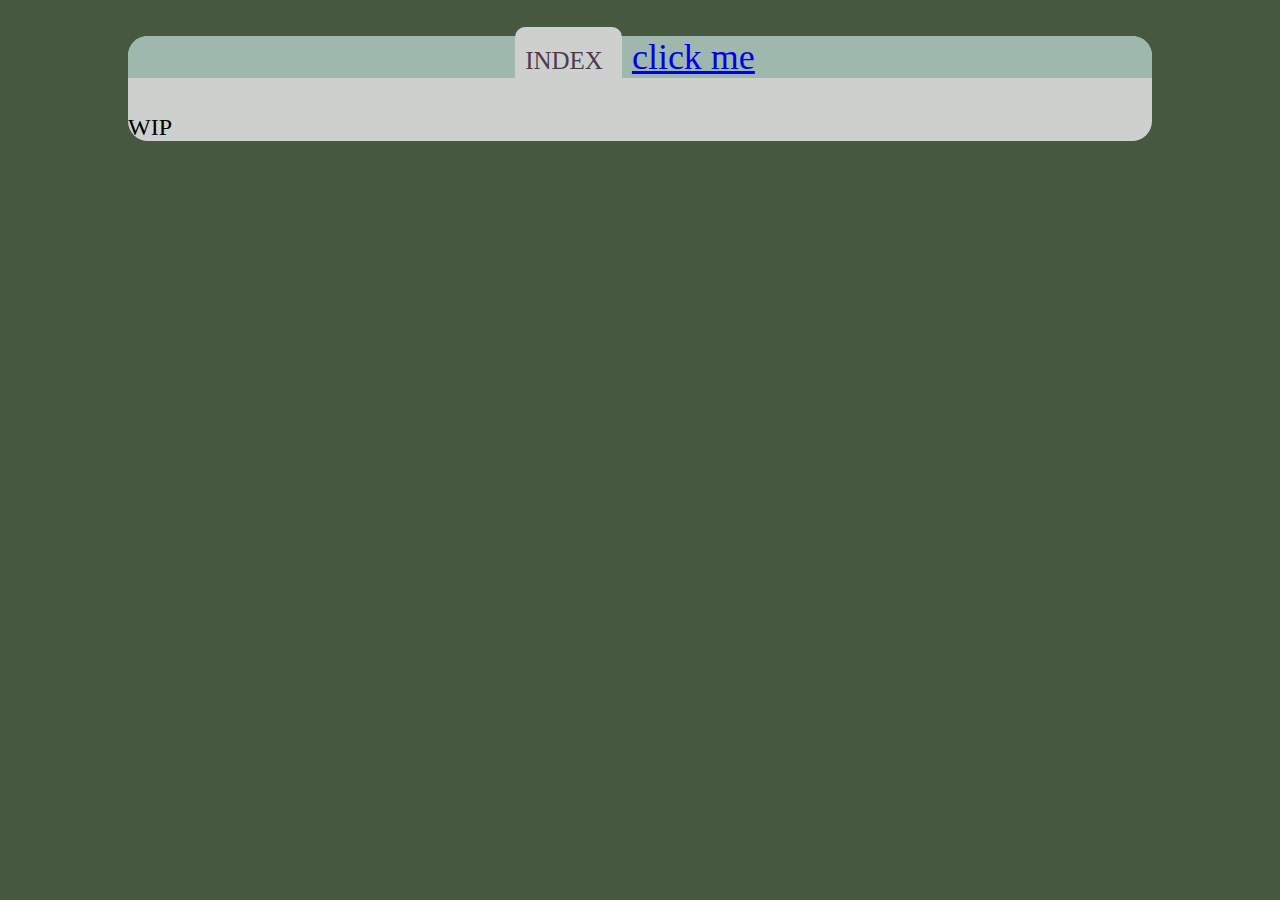
<file: index.html>
<!DOCTYPE html>

<html lang="en">

  <head>
    <meta charset="utf-8">
    <link rel="stylesheet" href="mystyle.css">
    <title>Insights of a Skeptic</title>
  </head>
<nav>
<ul>
<li class="current"> 
<a href="index.html" class="navlink">index</a>
</li>
  <li>
    <a href="https://www.youtube.com/watch?v=dQw4w9WgXcQ"> click me </a>
  </li>
</ul>
</nav>
  <body>
    <p>
      WIP
    </p>
  </body>

</html>
</file>
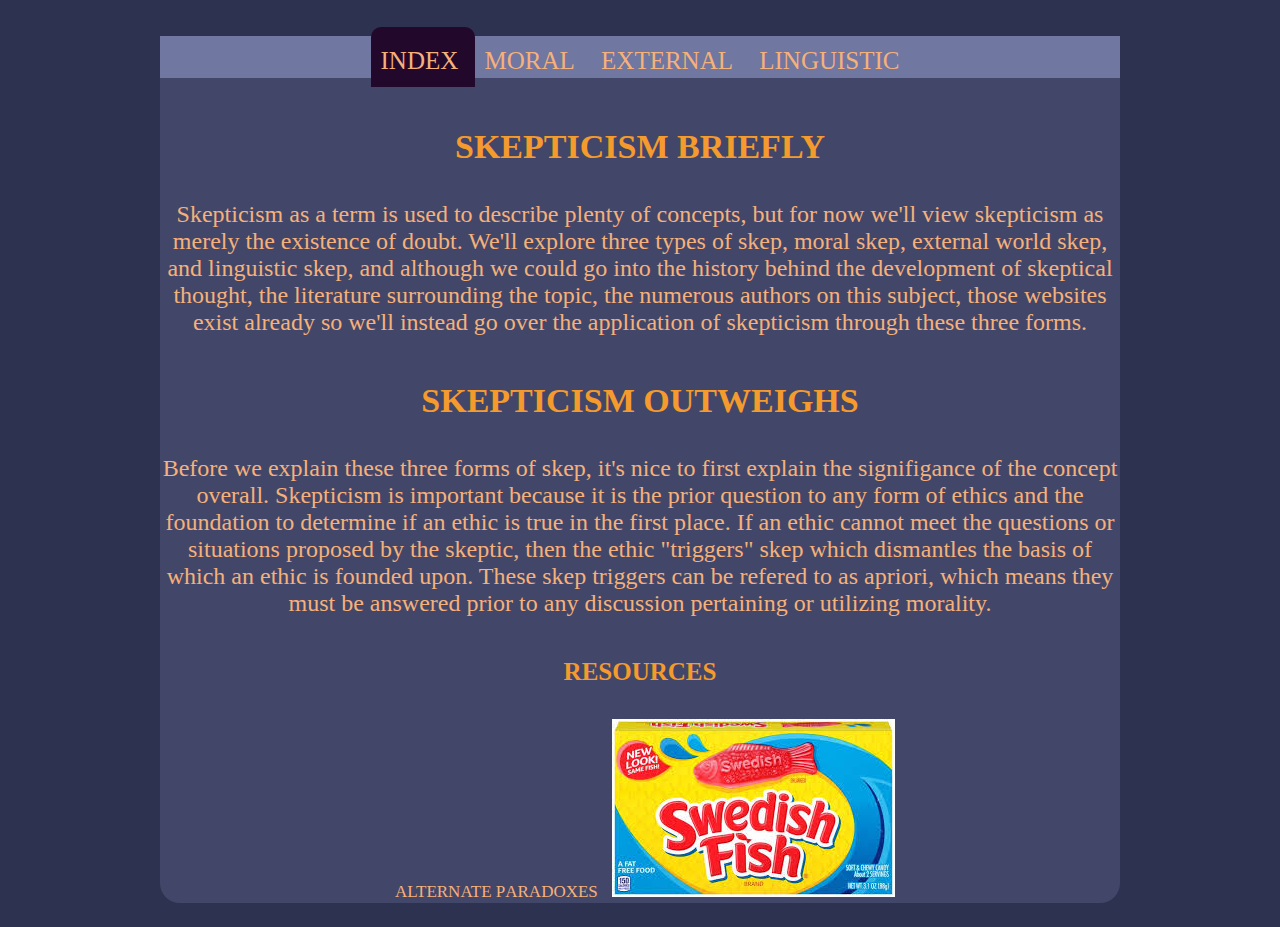
<file: site/index.html>
<!DOCTYPE html>

<html lang="en">

  <head>
    <meta charset="utf-8">
    <link rel="stylesheet" href="mystyle.css">
    <title>Insights of a Skeptic</title>
  </head>
  
<nav>
<ul>
<li class="current"> 
<a href="index.html" class="navlink">index</a>
</li>
  <li>
    <a href="p0.html"> Moral </a>
  </li>
  <li>
    <a href="p1.html"> External </a>
  </li>
  <li>
    <a href="p2.html"> Linguistic </a>
  </li>
  
</ul>
  
</nav>
  
  <body>
    <h1>
      Skepticism Briefly 
    </h1>
    <p>
      Skepticism as a term is used to describe plenty of concepts, but for now we'll view skepticism as merely the existence of doubt.
      We'll explore three types of skep, moral skep, external world skep, and linguistic skep, and although 
      we could go into the history behind the development of skeptical thought, the literature surrounding the topic, the numerous authors on this subject, 
      those websites exist already so we'll instead go over the application of skepticism through these three forms.
      
    </p>
      
      <h1>
        Skepticism Outweighs
      </h1>
    <p>
      Before we explain these three forms of skep, it's nice to first explain the signifigance of the concept overall. Skepticism is important because it is the 
      prior question to any form of ethics and the foundation to determine if an ethic is true in the first place. If an ethic cannot meet the questions
      or situations proposed by the skeptic, then the ethic "triggers" skep which dismantles the basis of which an ethic is founded upon. These skep triggers can be refered to as apriori, 
      which means they must be answered prior to any discussion pertaining or utilizing morality.
    </p>
    <h2>
      Resources
    </h2>
    <ul>
      <li>
        <a href="https://plato.stanford.edu/entries/epistemic-paradoxes/#PrePar">Alternate Paradoxes</a>
      </li>
   <img src="images/swedish_box.jpg" alt="hyperreality" >
    </ul>

  </body>

</html>
</file>
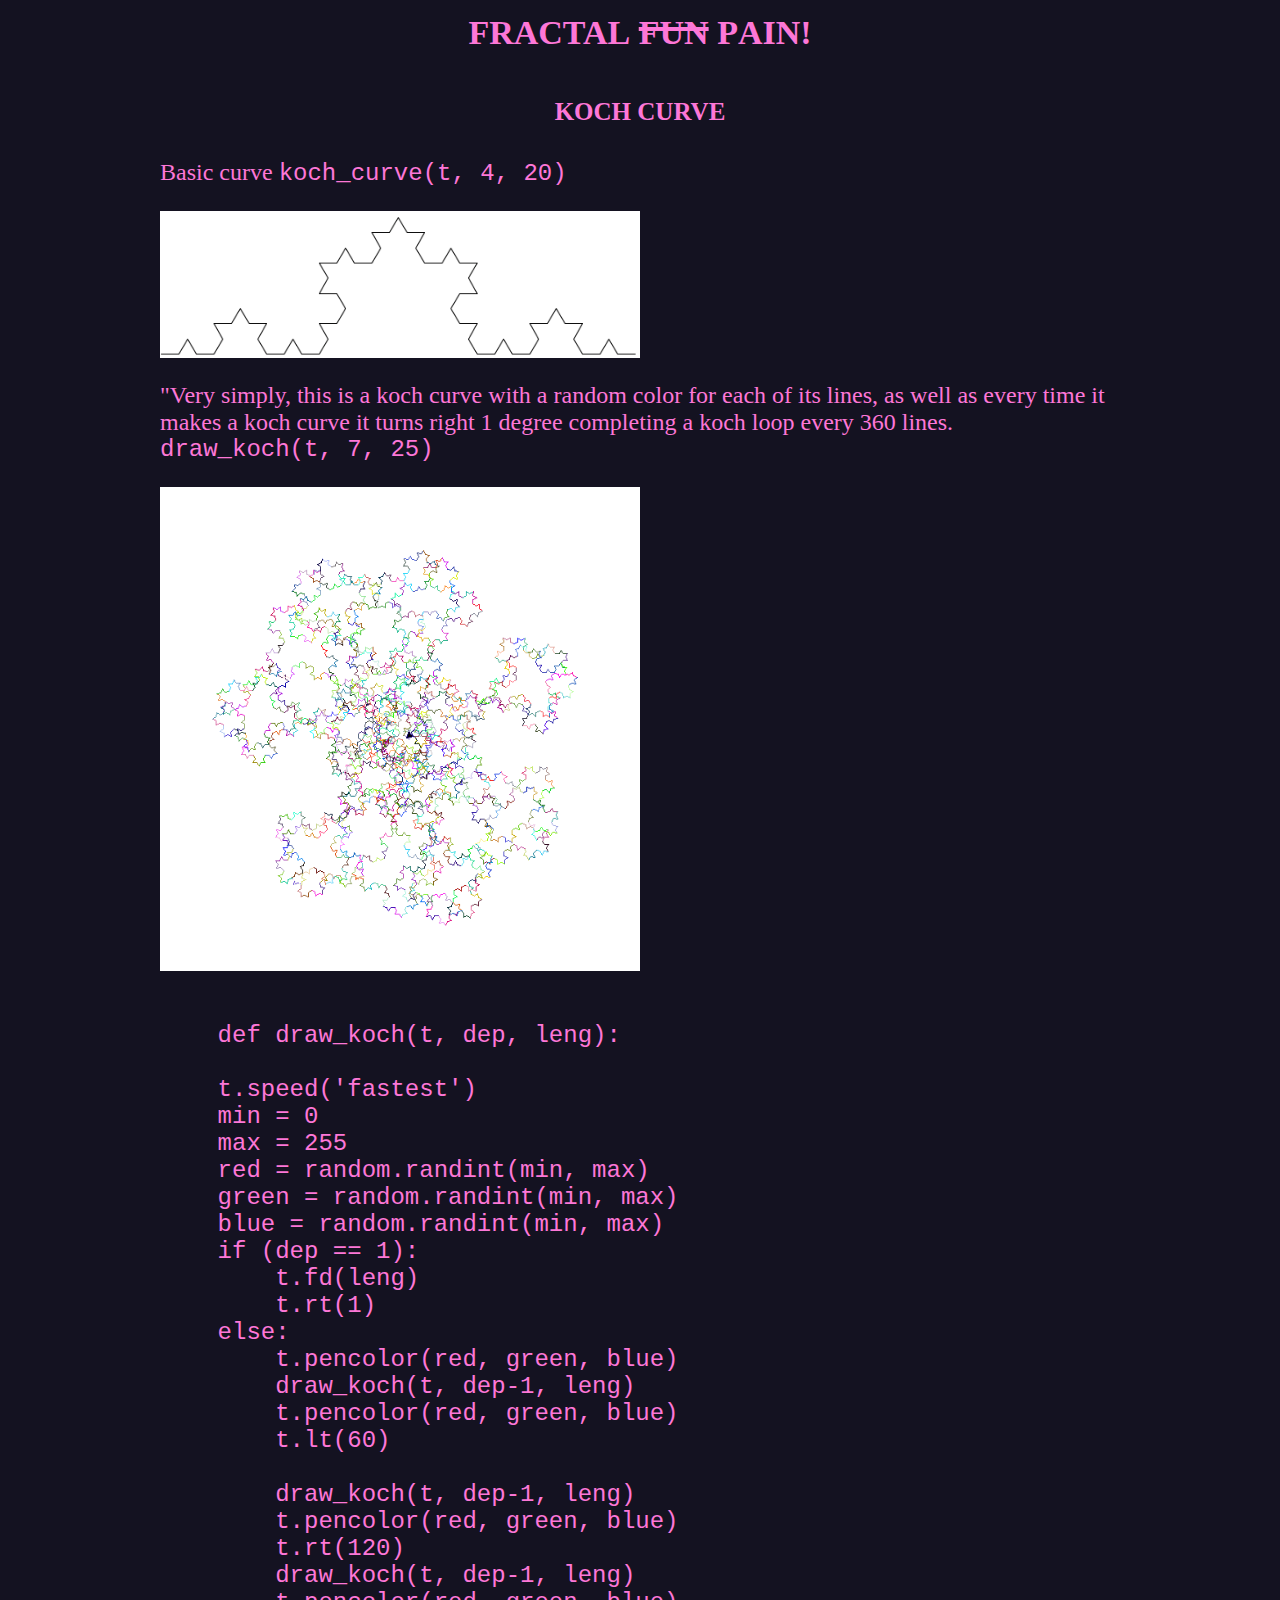
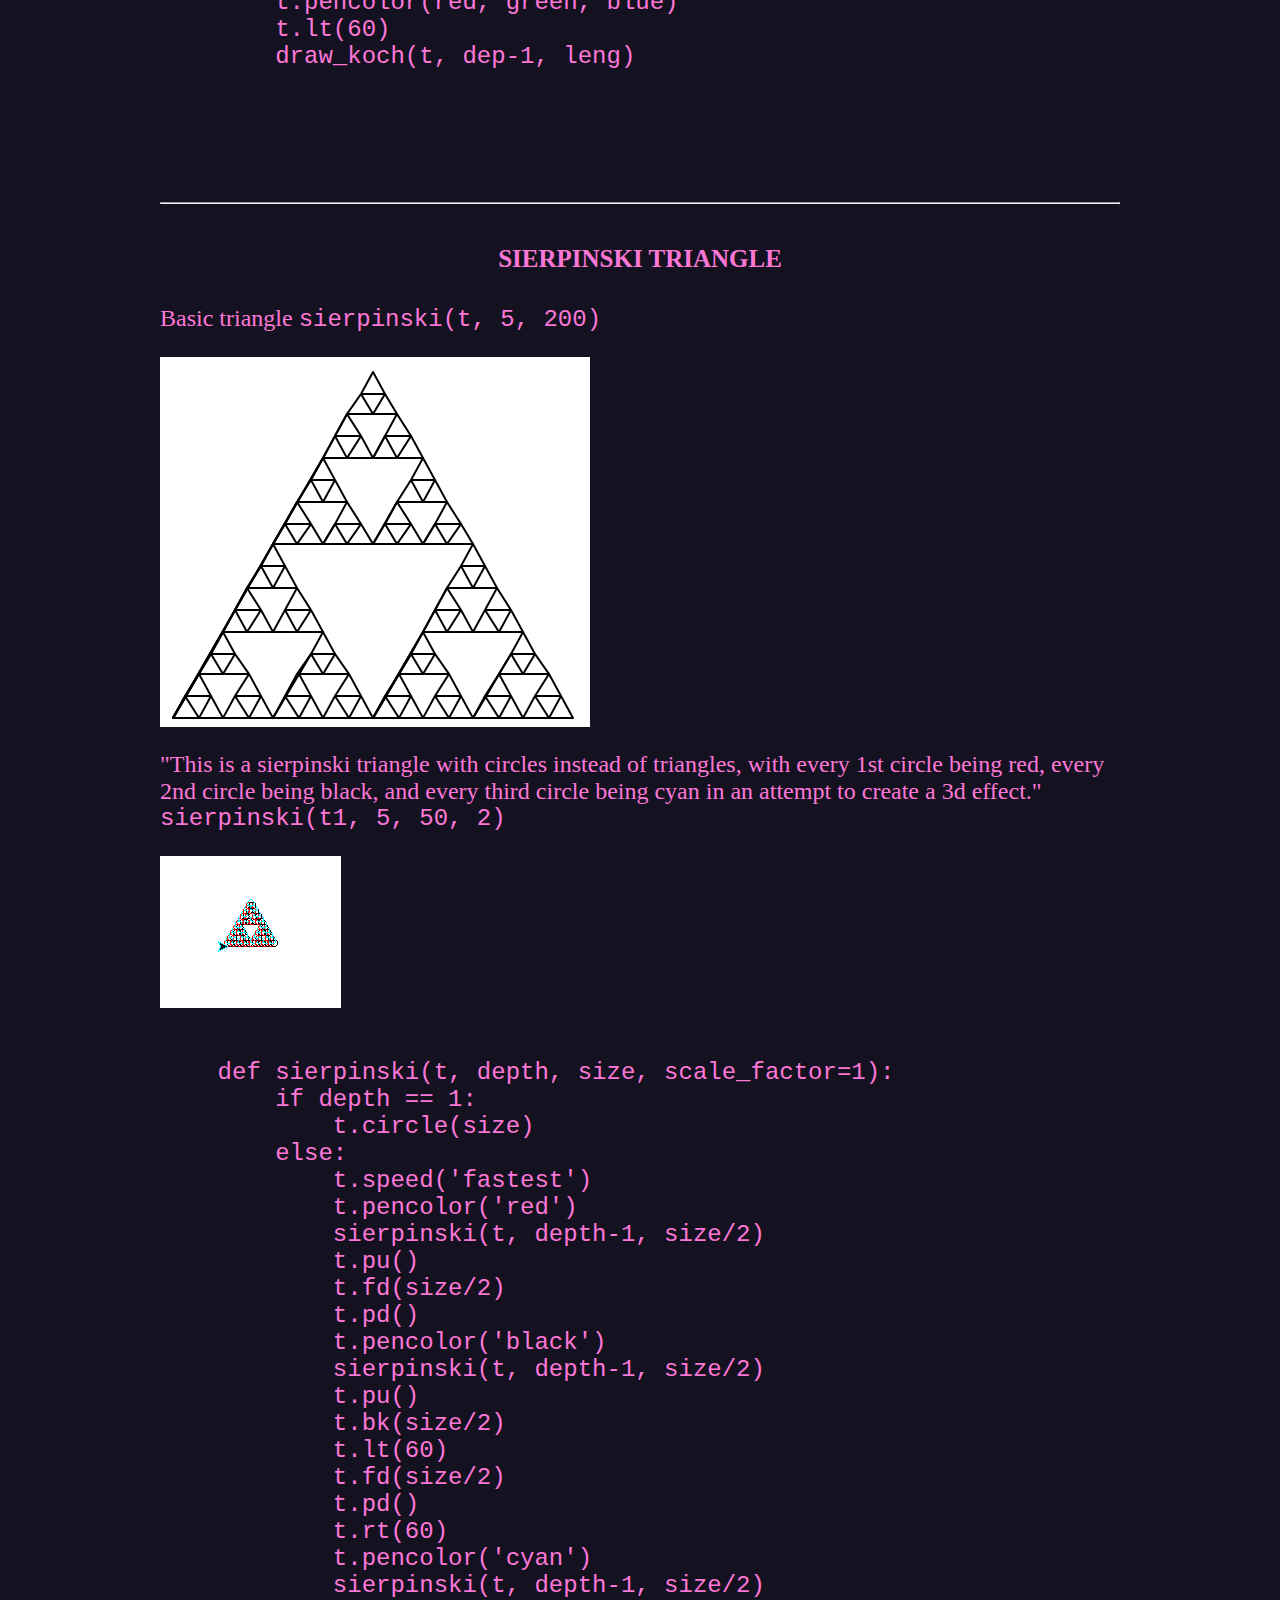
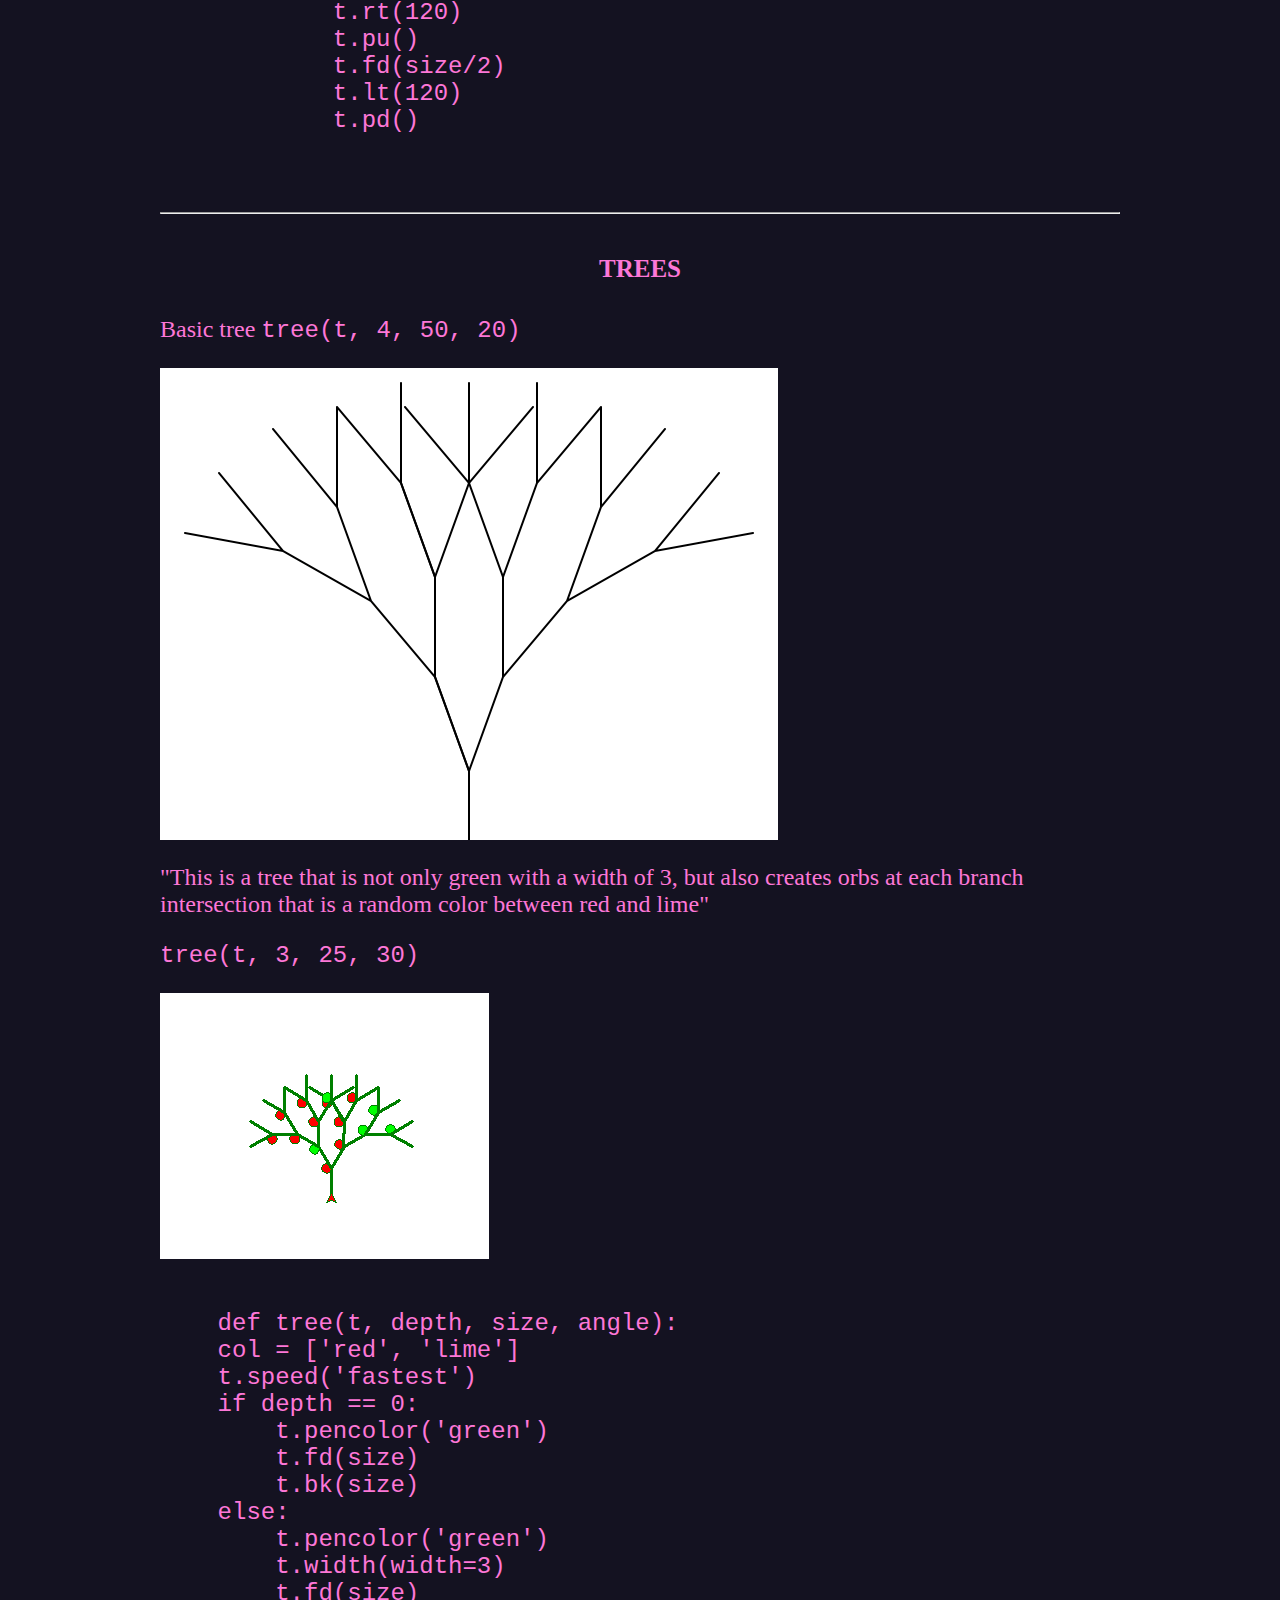
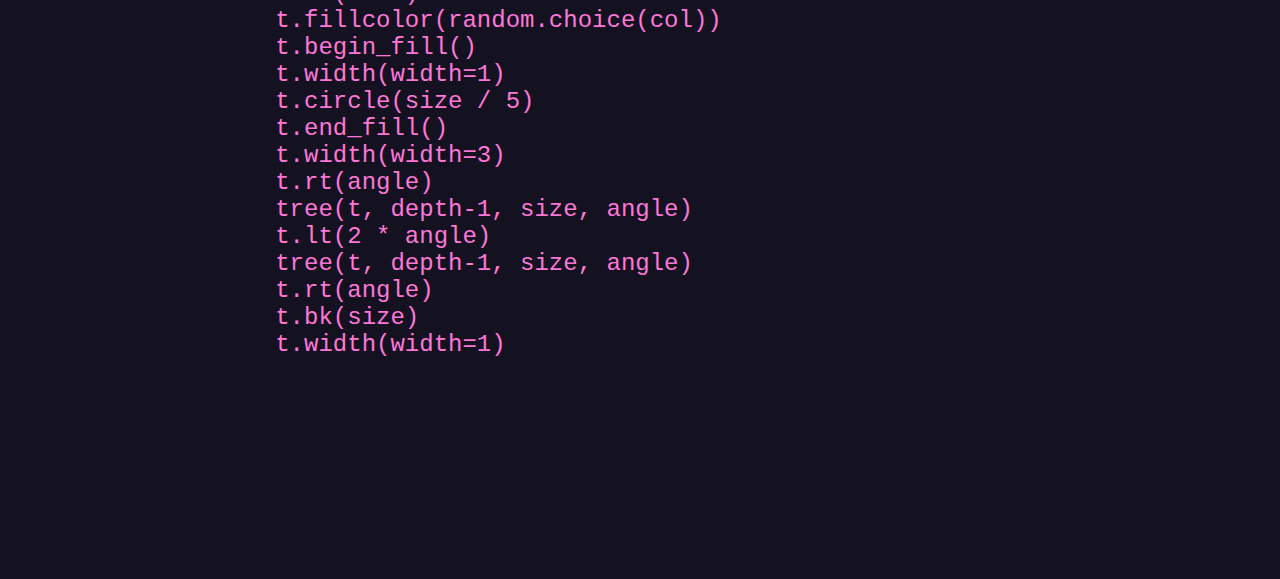
<file: fractals.html>
<html lang="en">
<head>
 <meta charset="utf-8"> 
 <link rel="stylesheet" href="fractals.css">
 <title>Galvin's Fractals</title>
</head>

<body>
    <h1>Fractal <s> Fun</s> Pain!</h1>
    <div>
      <h2>Koch Curve</h2>
      <p>
        Basic curve <code>koch_curve(t, 4, 20)</code>
      </p>
      <img src="koch-basic.png" width="50%">
      <p>
	  "Very simply, this is a koch curve with a random color for each of its lines, as well as every time it makes a koch curve it turns right 1 degree completing a koch loop every 360 lines.
       <code>draw_koch(t, 7, 25)</code>
      </p>
      <img src="koch.png" width="50%">
      <pre>        <code>
    def draw_koch(t, dep, leng):
    
    t.speed('fastest')
    min = 0
    max = 255
    red = random.randint(min, max)
    green = random.randint(min, max)
    blue = random.randint(min, max)
    if (dep == 1):
        t.fd(leng)
        t.rt(1)
    else:
        t.pencolor(red, green, blue)
        draw_koch(t, dep-1, leng)
        t.pencolor(red, green, blue)
        t.lt(60)
        
        draw_koch(t, dep-1, leng)
        t.pencolor(red, green, blue)
        t.rt(120)
        draw_koch(t, dep-1, leng)
        t.pencolor(red, green, blue)
        t.lt(60)
        draw_koch(t, dep-1, leng)
        

        </code>
      </pre>
    </div>

    <hr>

    <div>
      <h2>Sierpinski Triangle</h2>
      <p>
        Basic triangle <code>sierpinski(t, 5, 200)</code>
      </p>
      <img src="sierpinski-basic.png">
      <p>"This is a sierpinski triangle with circles instead of triangles, with every 1st circle being red, every 2nd circle being black, and every third circle being cyan in an attempt to create a 3d effect."
   <code>sierpinski(t1, 5, 50, 2)</code>
      </p>
      <img src="sierpinski.png">
      <pre>        <code>
    def sierpinski(t, depth, size, scale_factor=1):
        if depth == 1:
            t.circle(size)
        else:
            t.speed('fastest')
            t.pencolor('red')
            sierpinski(t, depth-1, size/2)
            t.pu()
            t.fd(size/2)
            t.pd()
            t.pencolor('black')
            sierpinski(t, depth-1, size/2)
            t.pu()
            t.bk(size/2)
            t.lt(60)
            t.fd(size/2)
            t.pd()
            t.rt(60)
            t.pencolor('cyan')
            sierpinski(t, depth-1, size/2)
            t.rt(120)
            t.pu()
            t.fd(size/2)
            t.lt(120)
            t.pd()
        </code>
      </pre>
    </div>

    <hr>

    <div>
      <h2>Trees</h2>
      <p>
        Basic tree <code>tree(t, 4, 50, 20)</code>
      </p>
      <img src="tree-basic.png">
      <p>
       "This is a tree that is not only green with a width of 3, but also creates orbs at each branch intersection that is a random color between red and lime"
        </p><ul>
         
        <code>tree(t, 3, 25, 30)</code>
      <p></p>
      <img src="tree.png">
      <pre>        <code>
    def tree(t, depth, size, angle):
    col = ['red', 'lime']
    t.speed('fastest')
    if depth == 0:
        t.pencolor('green')
        t.fd(size)
        t.bk(size)
    else:
        t.pencolor('green')
        t.width(width=3)
        t.fd(size)
        t.fillcolor(random.choice(col))
        t.begin_fill()
        t.width(width=1)
        t.circle(size / 5)
        t.end_fill()
        t.width(width=3)
        t.rt(angle)
        tree(t, depth-1, size, angle)
        t.lt(2 * angle)
        tree(t, depth-1, size, angle)
        t.rt(angle)
        t.bk(size)
        t.width(width=1)
        

        </code>
      </pre>
    </ul></div>

  



</body>
</file>
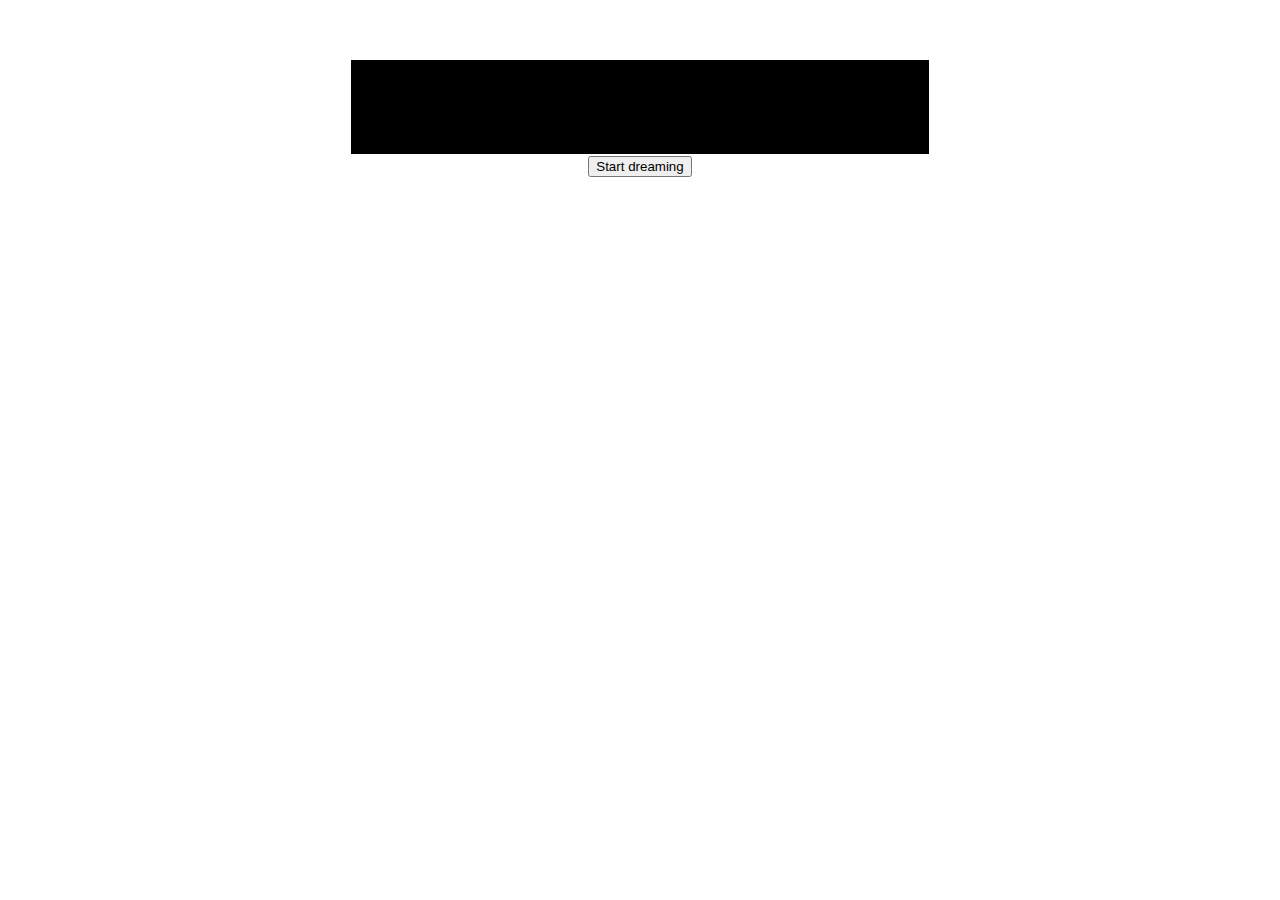
<file: py/dream1.html>
<head>
    <meta charset="utf-8">
    <title>
      Dreaming
    </title>
	<link rel="stylesheet" href="frontier.css">
  </head>

<body>
<div class="container">
<div class="typewriter-text">	
<p><span>You choose to close your eyes.</span></p> 
<p><span>You start drifting.</span></p>
<p><span>You stop thinking.</span></p>
</div>	
</div>

<div class="wrapper">
<a href="/Dream1_start">
<button> Start dreaming </button>
</a>



</body>
</html>
</file>
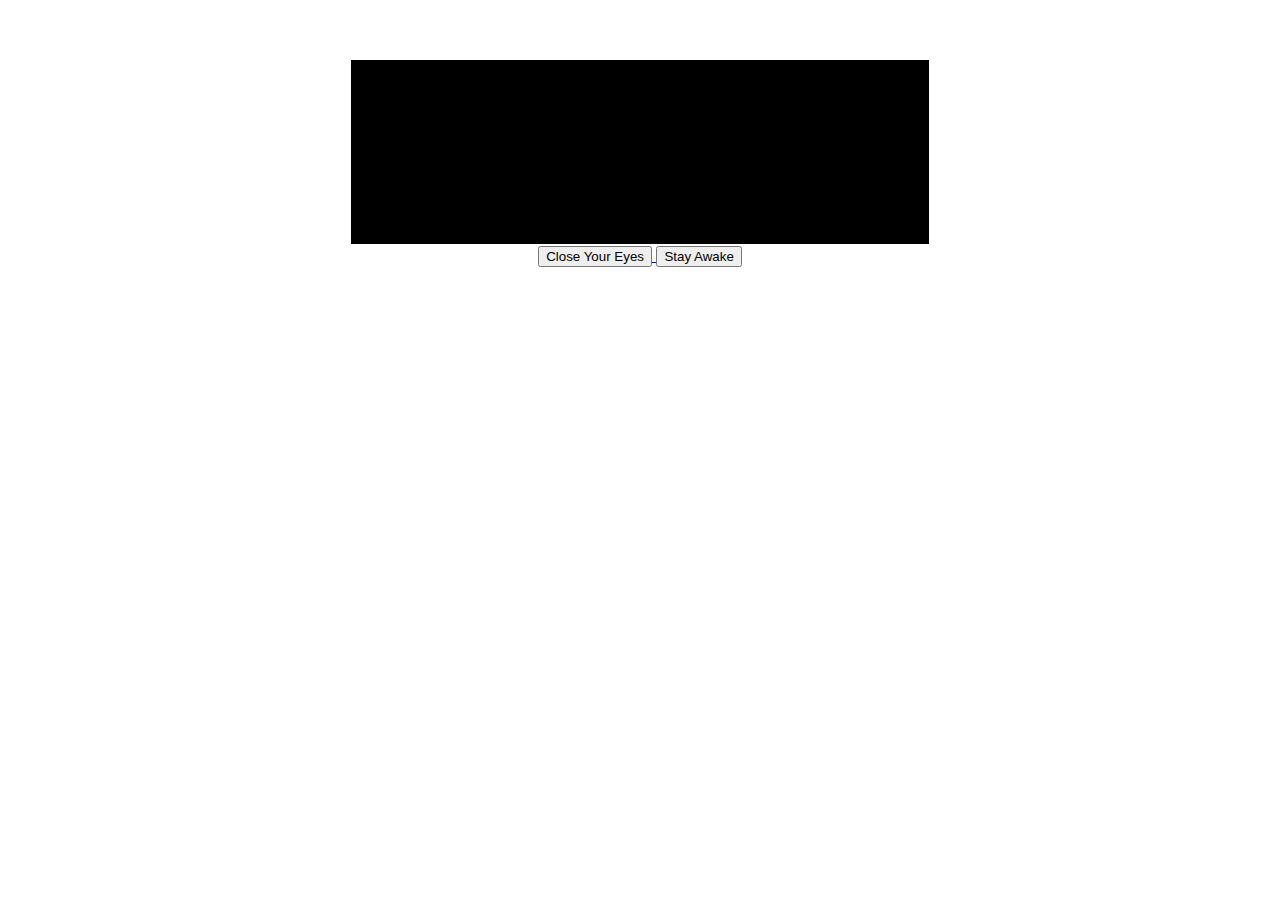
<file: py/frontier.html>
<html lang="en">

<head>
    <meta charset="utf-8">
    <title>
      The Birds Are Singing
    </title>
	<link rel="stylesheet" href="frontier.css">
  </head>

<body>
<div class="container">
<div class="typewriter-text">	
<p><span>You open your eyes.</span></p> 
<p><span>You're in your bed.</span></p> 
<p><span>Your room is in disarray.</span></p> 
<p><span>Black garbage bags takes up most of the room on the floor.</span></p>
<p><span>The desk by your bedside is filled with open ramen cups and empty energy drinks.</span></p> 
<p><span>your keyboard looks oily and your monitor has weird white stains on it.</span></p>
<p><span>The entire room smells terrible but you don't seem to notice.</span></p> 
<p><span>Go back to bed?</span></p>
</div>	
</div>
<div class="wrapper">
<a href="/Dream1">
<button> Close Your Eyes</button>
</a>

<a href="/Day1" target="_blank">
<button> Stay Awake</button>
</a>
</div>

</body>
</html>
</file>
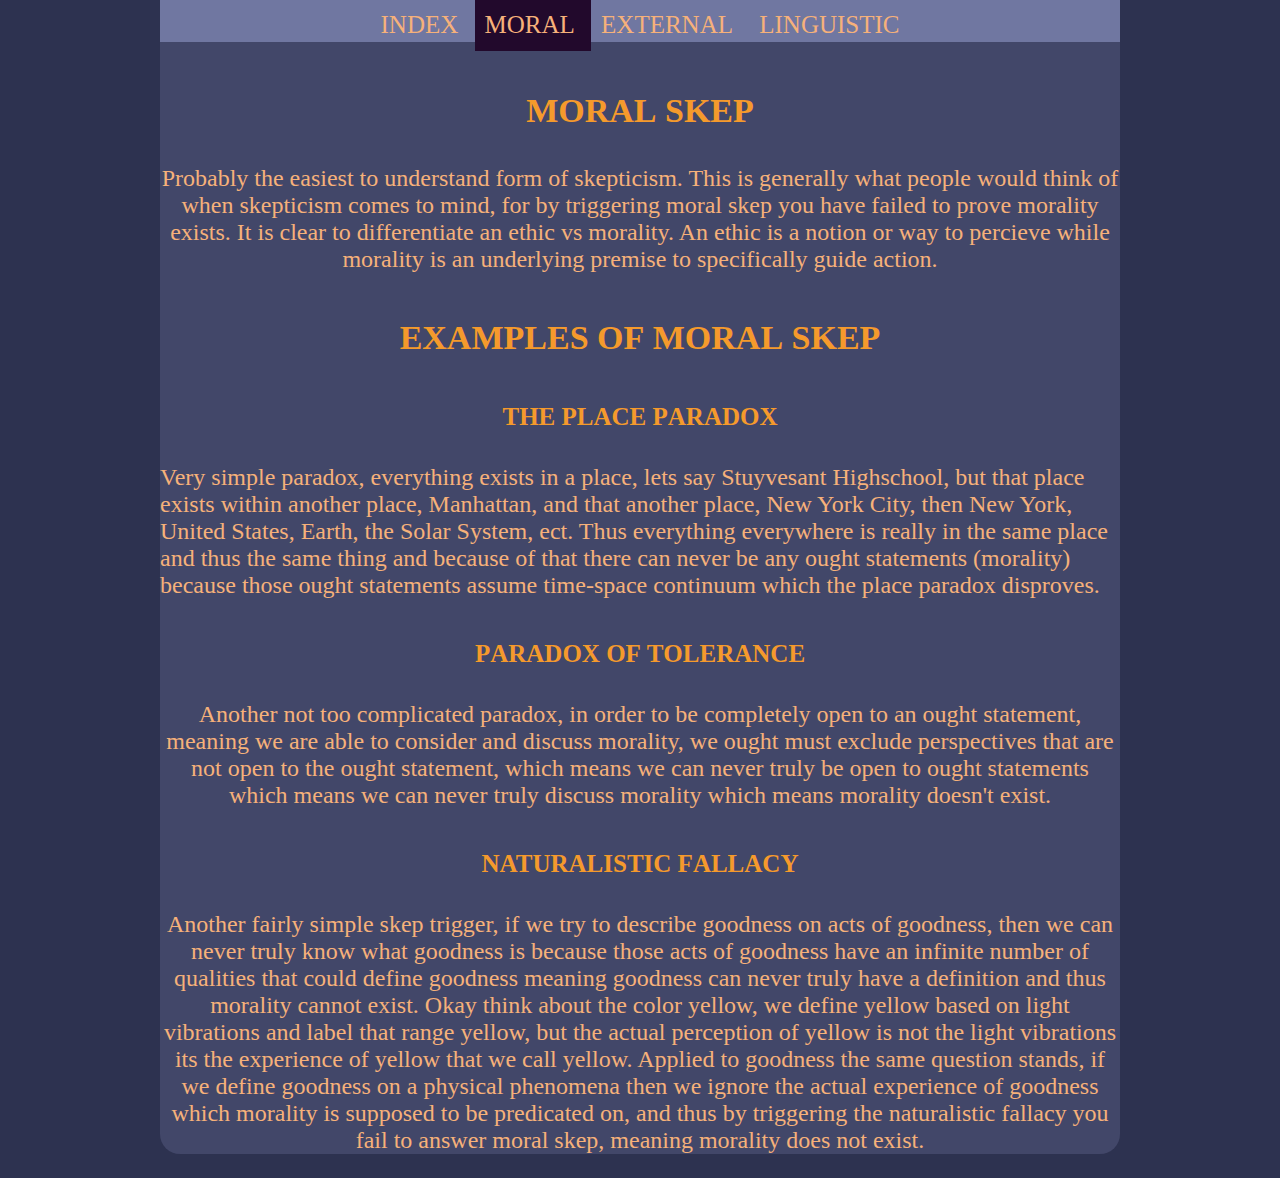
<file: site/p0.html>
<html lang="en">

  <head>
    <meta charset="utf-8">
    <link rel="stylesheet" href="mystyle.css">
    <title>Insights of a Skeptic</title>
  </head>
<nav>
<ul>
<li> 
<a href="index.html" class="navlink">index</a>
</li>
  <li class= "current">
    <a href="p0.html"> Moral </a>
  </li>
<li>
    <a href="p1.html"> External </a>
  </li>
  <li>
    <a href="p2.html"> Linguistic </a>
  </li>
  
</ul>
</nav>
  
  <body>
    <h1>
      Moral Skep
    </h1>
    <p>
      Probably the easiest to understand form of skepticism. This is generally what people would think of when skepticism comes to mind, for by triggering moral skep you have failed to prove morality exists. It is clear to differentiate an ethic vs morality. An ethic is a notion or way to percieve while morality is an underlying premise to specifically guide action. 
    </p>
    <h1>
      Examples of Moral Skep
    </h1>
    <h2>
      The Place Paradox 
    </h2>
      
    </p>
    Very simple paradox, everything exists in a place, lets say Stuyvesant Highschool, but that place exists within another place, Manhattan, and that another place, New York City, then New York, United States, Earth, the Solar System, ect. Thus everything everywhere is really in the same place and thus the same thing and because of that there can never be any ought statements (morality) because those ought statements assume time-space continuum which the place paradox disproves.  
  <h2>
    Paradox of Tolerance
  </h2>
  <p>
    Another not too complicated paradox, in order to be completely open to an ought statement, meaning we are able to consider and discuss morality, we ought must exclude perspectives that are not open to the ought statement, which means we can never truly be open to ought statements which means we can never truly discuss morality which means morality doesn't exist.
  </p>
    <h2>
      Naturalistic Fallacy
    </h2>
    <p>
  Another fairly simple skep trigger, if we try to describe goodness on acts of goodness, then we can never truly know what goodness is because those acts of goodness have an infinite number of qualities that could define goodness meaning goodness can never truly have a definition and thus morality cannot exist. Okay think about the color yellow, we define yellow based on light vibrations and label that range yellow, but the actual perception of yellow is not the light vibrations its the experience of yellow that we call yellow. Applied to goodness the same question stands, if we define goodness on a physical phenomena then we ignore the actual experience of goodness which morality is supposed to be predicated on, and thus by triggering the naturalistic fallacy you fail to answer moral skep, meaning morality does not exist. 
    </p>

  </body>

</html>
</file>
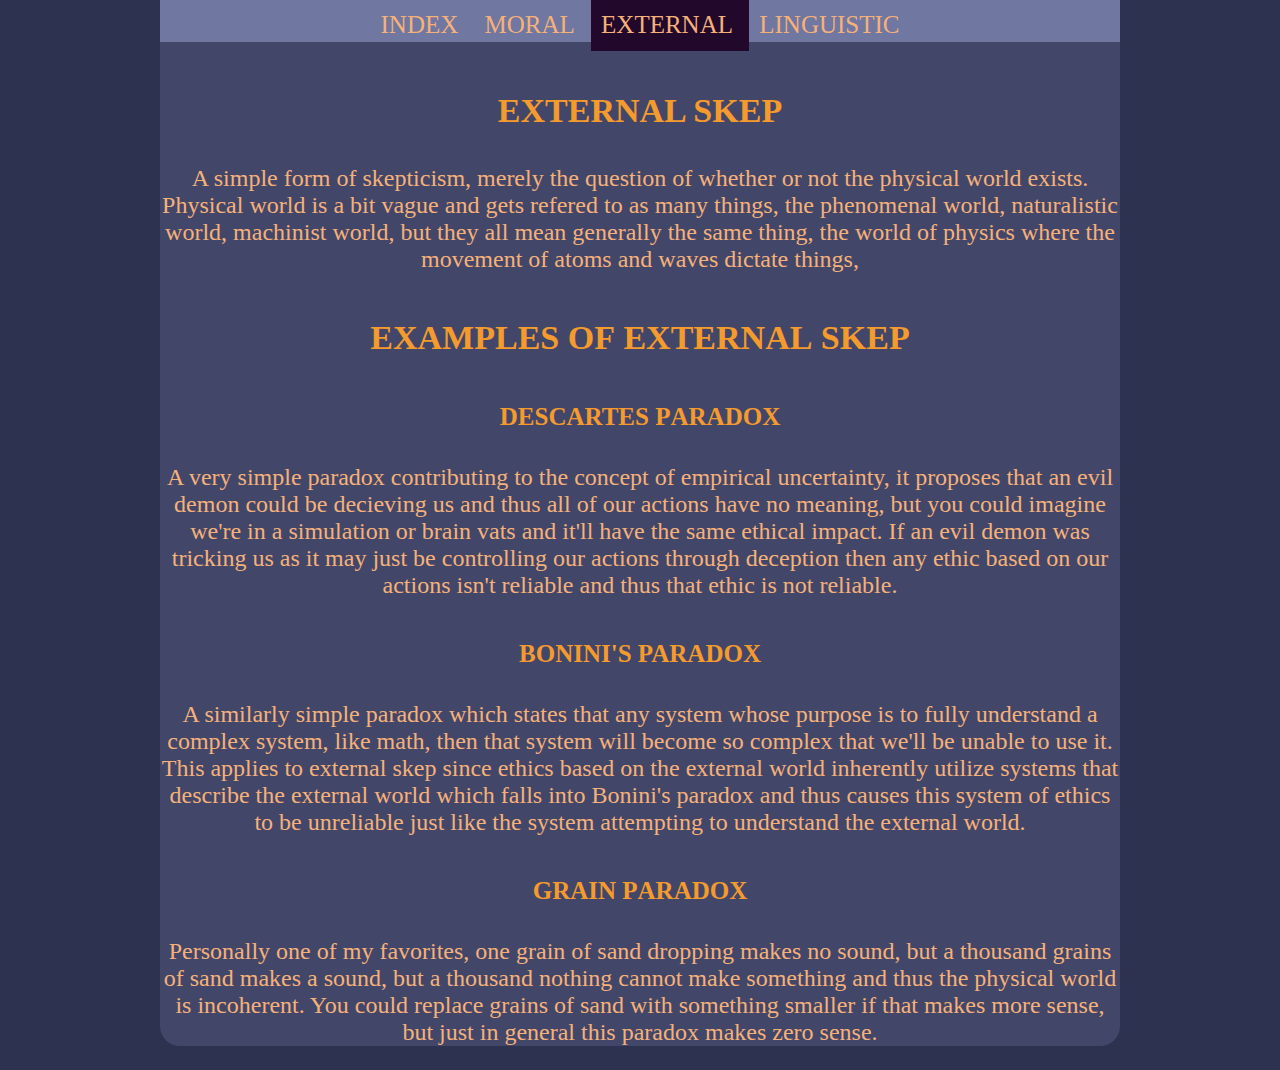
<file: site/p1.html>
<html lang="en">

  <head>
    <meta charset="utf-8">
    <link rel="stylesheet" href="mystyle.css">
    <title>Insights of a Skeptic</title>
  </head>
<nav>
<ul>
<li> 
<a href="index.html" class="navlink">index</a>
</li>
  <li>
    <a href="p0.html"> Moral </a>
  </li>
<li class= "current">
    <a href="p1.html"> External </a>
  </li>
  <li>
    <a href="p2.html"> Linguistic </a>
  </li>
  
</ul>
</nav>
  
  <body>
    <h1>
      EXTERNAL SKEP
    </h1>
    <p>
      A simple form of skepticism, merely the question of whether or not the physical world exists. Physical world is a bit vague and gets refered to as many things, the phenomenal world, naturalistic world, machinist world, but they all mean generally the same thing, the world of physics where the movement of atoms and waves dictate things,
    </p>
    <h1>
      Examples of External Skep
    </h1>
    <h2>
      Descartes Paradox
    </h2>
    <p>
      A very simple paradox contributing to the concept of empirical uncertainty, it proposes that an evil demon could be decieving us and thus all of our actions have no meaning, but you could imagine we're in a simulation or brain vats and it'll have the same ethical impact. If an evil demon was tricking us as it may just be controlling our actions through deception then any ethic based on our actions isn't reliable and thus that ethic is not reliable.
    </p>
    <h2>
      Bonini's paradox
    </h2>
    <p>
      A similarly simple paradox which states that any system whose purpose is to fully understand a complex system, like math, then that system will become so complex that we'll be unable to use it. This applies to external skep since ethics based on the external world inherently utilize systems that describe the external world which falls into Bonini's paradox and thus causes this system of ethics to be unreliable just like the system attempting to understand the external world.
    </p>
    <h2>
      Grain Paradox
    </h2>
    <p>
      Personally one of my favorites, one grain of sand dropping makes no sound, but a thousand grains of sand makes a sound, but a thousand nothing cannot make something and thus the physical world is incoherent. You could replace grains of sand with something smaller if that makes more sense, but just in general this paradox makes zero sense.
    </p>
  </body>

</html>
</file>
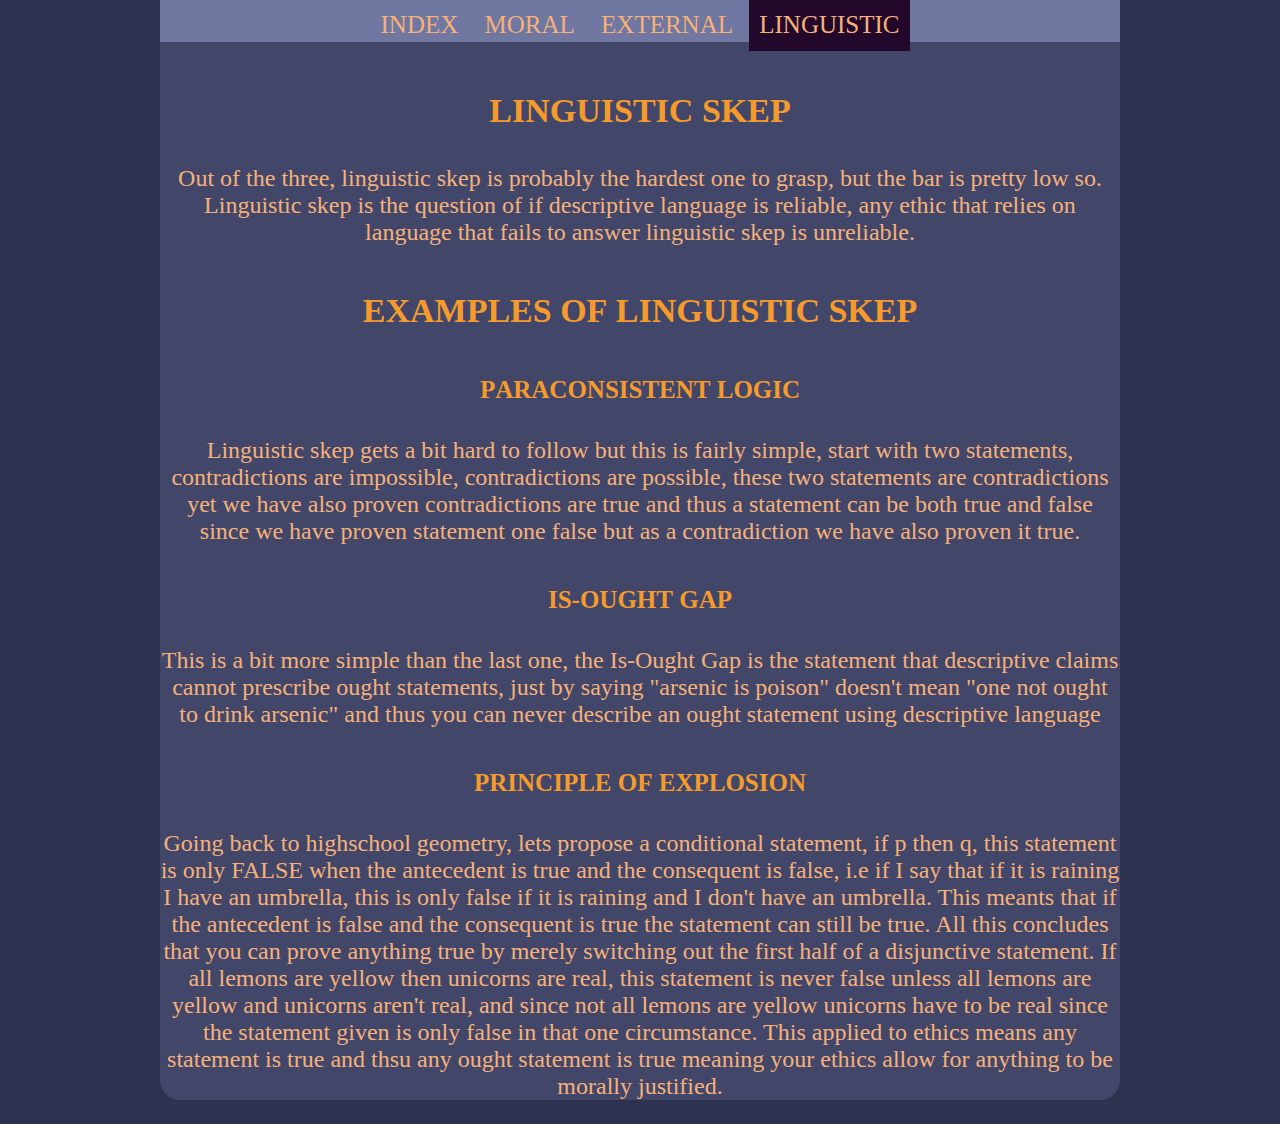
<file: site/p2.html>
<html lang="en">

  <head>
    <meta charset="utf-8">
    <link rel="stylesheet" href="mystyle.css">
    <title>Insights of a Skeptic</title>
  </head>
<nav>
<ul>
<li> 
<a href="index.html" class="navlink">index</a>
</li>
  <li>
    <a href="p0.html"> Moral </a>
  </li>
<li>
    <a href="p1.html"> External </a>
  </li>
  <li class= "current">
    <a href="p2.html"> Linguistic </a>
  </li>
  
</ul>
</nav>
  
  <body>
    <h1>
      LINGUISTIC SKEP
    </h1>
    <p>
      Out of the three, linguistic skep is probably the hardest one to grasp, but the bar is pretty low so. Linguistic skep is the question of if descriptive language is reliable, any ethic that relies on language that fails to answer linguistic skep is unreliable.
    </p>
    <h1>
      Examples of Linguistic Skep
    </h1>
    <h2>
      Paraconsistent logic 
    </h2>
    <p>
      Linguistic skep gets a bit hard to follow but this is fairly simple, start with two statements, contradictions are impossible, contradictions are possible, these two statements are contradictions yet we have also proven contradictions are true and thus a statement can be both true and false since we have proven statement one false but as a contradiction we have also proven it true. 
    </p>
    <h2>
      Is-Ought Gap
    </h2>
    <p>
  This is a bit more simple than the last one, the Is-Ought Gap is the statement that descriptive claims cannot prescribe ought statements, just by saying "arsenic is poison" doesn't mean "one not ought to drink arsenic" and thus you can never describe an ought statement using descriptive language
    </p>
    <h2>
      Principle of Explosion
    </h2>
    <p>
      Going back to highschool geometry, lets propose a conditional statement, if p then q, this statement is only FALSE when the antecedent is true and the consequent is false, i.e if I say that if it is raining I have an umbrella, this is only false if it is raining and I don't have an umbrella. This meants that if the antecedent is false and the consequent is true the statement can still be true. All this concludes that you can prove anything true by merely switching out the first half of a disjunctive statement. If all lemons are yellow then unicorns are real, this statement is never false unless all lemons are yellow and unicorns aren't real, and since not all lemons are yellow unicorns have to be real since the statement given is only false in that one circumstance. This applied to ethics means any statement is true and thsu any ought statement is true meaning your ethics allow for anything to be morally justified.
    </p>
  </body>

</html>
</file>
<file: mystyle.css>
html {
  font-size: 24px;
  background-color: #475841;
}
body {
  width: 80%;
  margin: auto;
  background-color: #CED0CE;
  border-radius: 20px;  
}

/*navigation list*/
nav {
  margin: auto;
  background-color: #9FB8AD;
  font-size: 1.5em;
  border-top-left-radius: inherit;
  border-top-right-radius: inherit;
}
ul {
  padding: 0;
  text-align: center;
}

li {
  display: inline;
  padding: 10px;
}
.current {
  background-color: #CED0CE;
  border-radius: 10px 10px 0 0;
}
.navlink {
  color: #4C3B4D;
  text-decoration: none;
  font-variant: all-small-caps;
}
/*end navigation list .*/

.picbox {
  display: flow-root;
  border-bottom-left-radius: inherit;
  border-bottom-right-radius: inherit;
  overflow: hidden;
}
.picbox-image {
  float: left;
}
.picbox-text {
  text-align: end;
  margin-right: 1.5em;
}

h1 {
  text-align: center;
  text-decoration: underline;
}
</file>
<file: site/mystyle.css>
html {
  font-size: 24px;
  background-color: #2D3250;
}
body {
  width: 75%;
  margin: auto;
  background-color: #424769;
  border-radius: 20px;
  color: F6B17A;
}

nav {
  margin: auto;
  background-color: #7077A1;
  font-size: 1.5em;
  
}

ul {
  padding: 0;
  text-align: center;
}

li {
  display: inline;
  padding: 10px;
  color: F6B17A;
  font-variant: all-small-caps;
}
.current {
  background-color: #22092C;
  border-radius: 10px 10px 0 0;
}

.navlink {
  color: #F6B17A;;
  text-decoration: none;
  font-variant: all-small-caps;
}

h2 {
  text-align: center;
  color: #f59a2c;
  font-variant: all-small-caps;
  font-weight: bold;
}

h1 {
  text-align: center;
  color: #f59a2c;
  font-variant: all-small-caps;
  font-weight: bold;
}

p
{
  text-align: center;
  color: #F6B17A;
}

a:hover {
    color: #ffcda6;
    text-decoration: underline;
  text-decoration-color: #ffcda6;
  font-weight: bold;
}


a {
  text-decoration: none;
  background-color: transparent;
  color: #F6B17A;
}
</file>
<file: fractals.css>
html {
  font-size: 24px;
  background-color: #141221;
}
body {
  width: 75%;
  margin: auto;
  background-color: #141221;
  border-radius: 20px;
  color: #141221;
}
div {
background-color: #141221;
}

nav {
  margin: auto;
  background-color: #7077A1;
  font-size: 1.5em;
  
}

ul {
  padding: 0;
}

display: inline;
  padding: 10px;
  color: F6B17A;
  font-variant: all-small-caps;
}
.current {
  background-color: #141221;
  border-radius: 10px 10px 0 0;
}


h2 {
  text-align: center;
  color: #fd77d7;
  font-variant: all-small-caps;
  font-weight: bold;
}

h1 {
  text-align: center;
  color: #fd77d7;
  font-variant: all-small-caps;
  font-weight: bold;
  background-color: #141221;

}

p
{
  color: #fd77d7;
}

code
{
	color:#fd77d7;
}

padding
{
	background-color: #141221;
}
</file>
<file: py/frontier.css>
/* Basic styling */
body {
  font-family: Arial, sans-serif;
  padding: 50px;
}

/* Keyframe animation for typewriter effect */
@keyframes typing {
  0% {
    opacity: 0; /* Initially hide the characters */
  }
  50% {
    opacity: 1; /* Gradually reveal the characters */
  }
  100% {
    opacity: 1; /* Ensure characters remain visible */
  }
}

/* Cursor blinking animation */
@keyframes blink {
  50% {
    border-color: transparent;
  }
}

/* Styling for the cursor */
.typewriter-text p {
  overflow: hidden; /* Ensures the text is not revealed until the animation */
  white-space: nowrap; /* Keeps the content on a single line */
  margin: 0 auto; /* Gives that scrolling effect as the typing happens */
  text-align: center;
}

.typewriter-text p span {
  display: inline-block;
  opacity: 0; /* Initially hide the letters */
  animation: typing 3s steps(10, end) forwards, blink .75s step-end infinite;
}

.container{
 background-color: black; /* Black background */
  color: white; /* White text color */
  border: 2px solid white; /* White border */
  padding: 20px; /* Padding around the text */
  margin: 0 auto; /* Center the text box horizontally */
  width: 50%;
  box-sizing: border-box;
  -moz-box-sizing: border-box;
  -webkit-box-sizing: border-box;

}
	
	
.typewriter-text p:nth-child(1) span {
  animation-delay: 0s; /* No delay for the first line */
}

.typewriter-text p:nth-child(2) span {
  animation-delay: 3s; /* Delay for the second line */
}

.typewriter-text p:nth-child(3) span {
  animation-delay: 6s; /* Delay for the third line */
}

.typewriter-text p:nth-child(4) span {
  animation-delay: 9s; /* No delay for the first line */
}

.typewriter-text p:nth-child(5) span {
  animation-delay: 12s; /* Delay for the second line */
}

.typewriter-text p:nth-child(6) span {
  animation-delay: 15s; /* Delay for the third line */
}

.wrapper {
    text-align: center;
}

.button {
    position: absolute;
    top: 50%;
}

.typewriter-text p:nth-child(7) span {
  animation-delay: 18s; /* Delay for the second line */
}

.typewriter-text p:nth-child(8) span {
  animation-delay: 21s; /* Delay for the third line */
}
</file>
